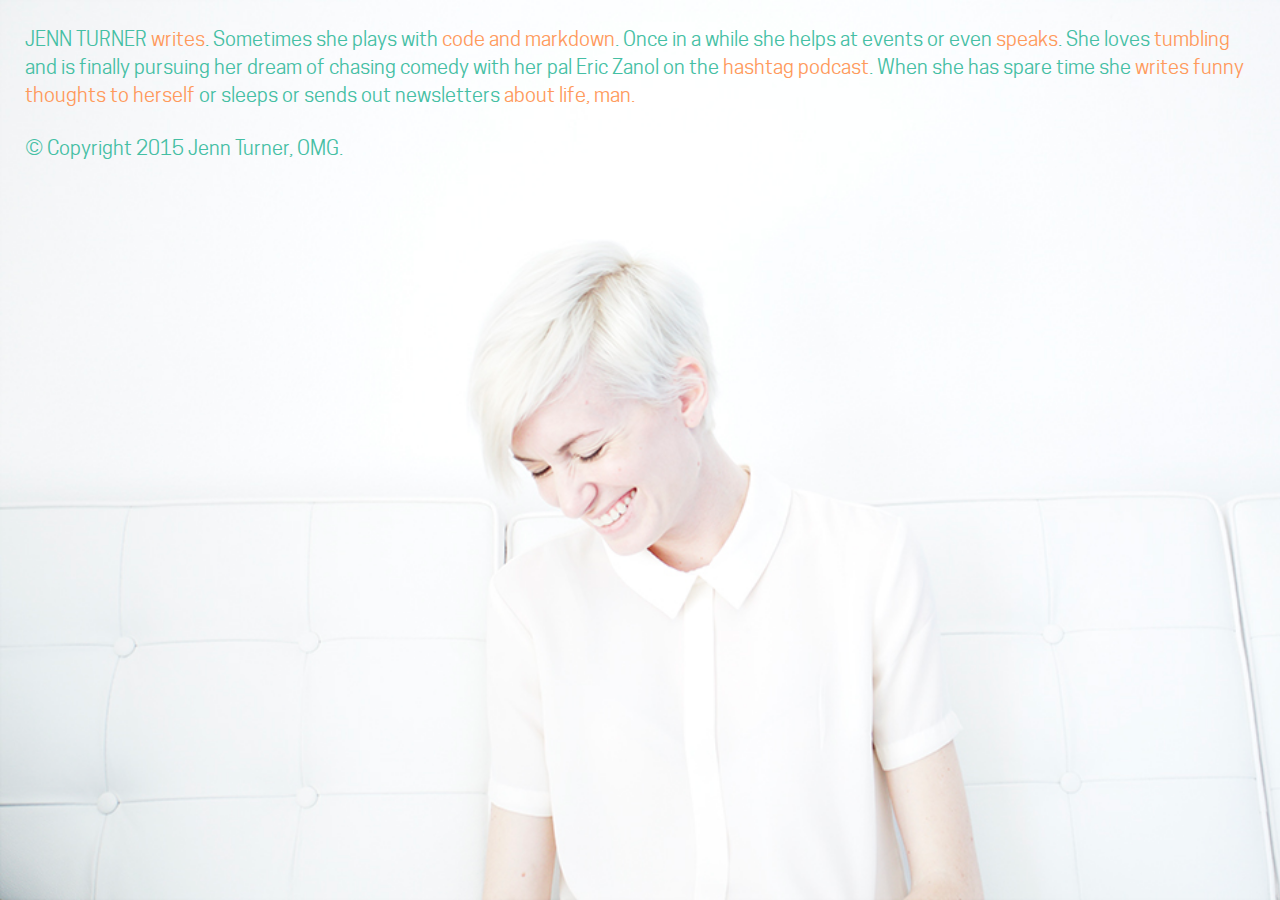
<file: index.html>
<!DOCTYPE html>
<html lang="en-us">
  <head>
    <meta charset="UTF-8">
    <title>Jenn Turner built this kinda.</title>
   <link type="text/css" rel="stylesheet" href="css/main.css">
   <link rel="icon" type="icon" href="images/favicon.ico">
   <script>
  if (window.location.href.indexOf('http://jennpm.com') === 0) {
    window.location.href = 'http://renrutnnej.github.io/jennpm';
  }
  </script>
  <link rel="canonical" href="http://renrutnnej.github.io/jennpm">
  </head>
  <body id="landing">
     <section class="main-content">
      <p>JENN TURNER <a href="http://jennpm.com/writing">writes</a>. Sometimes she plays with <a href="https://github.com/renrutnnej">code and markdown</a>. Once in a while she helps at events or even <a href="http://lanyrd.com/profile/renrutnnej/">speaks</a>. She loves <a href="http://renrutnnej.com">tumbling</a> and is finally pursuing her dream of chasing comedy with her pal Eric Zanol on the <a href="https://soundcloud.com/hashtagpodcast">hashtag podcast</a>. When she has spare time she <a href="https://twitter.com/renrutnnej">writes funny thoughts to herself</a> or sleeps or sends out newsletters <a href="https://tinyletter.com/renrutnnej">about life, man.</a> </p>
     </section>
     <section class="footer">
       <p>© Copyright 2015 Jenn Turner, OMG.</p>
     </section>
  </body>
</html>
</file>
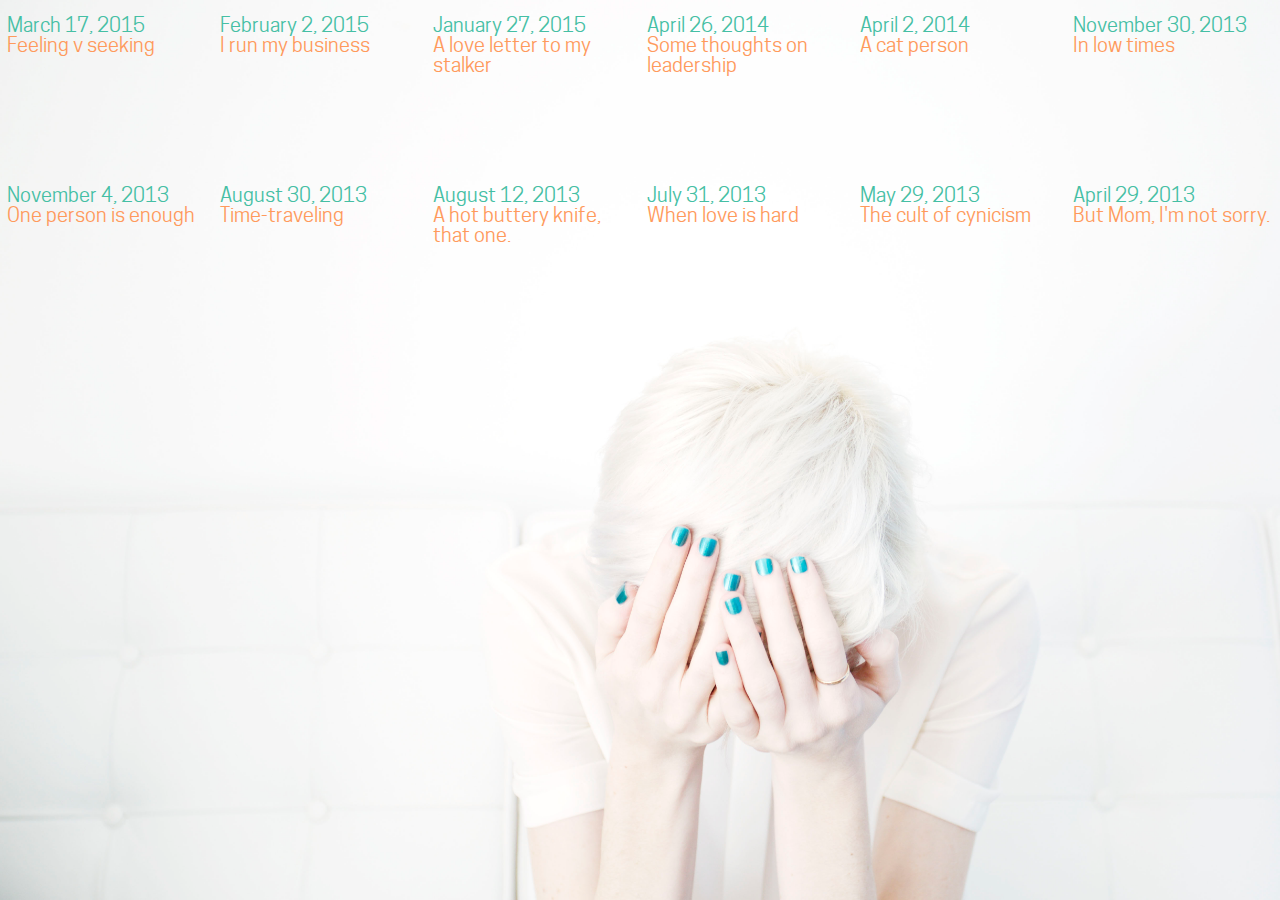
<file: writing.html>
<!DOCTYPE html>
<html lang="en-us">
  <head>
    <meta charset="UTF-8">
    <title>Jenn Turner writes.</title>
   <link type="text/css" rel="stylesheet" href="css/main.css">
   <link rel="icon" type="icon" href="images/favicon.ico">
  </head>
  <body id="writing">
     <section class="writing-content">
       <ul class="flex-container">
        <li class="flex-item">March 17, 2015</br><a href="http://renrutnnej.com/post/113883420959/feeling-v-seeking">Feeling v seeking</a></li>
        <li class="flex-item">February 2, 2015</br><a href="http://renrutnnej.com/post/109891700679/i-run-my-business">I run my business</a></li>  
        <li class="flex-item">January 27, 2015</br><a href="http://renrutnnej.com/post/109372280904/a-love-letter-to-my-stalker">A love letter to my stalker</a></li>
        <li class="flex-item">April 26, 2014</br><a href="http://renrutnnej.com/post/83927721573/some-thoughts-on-leadership">Some thoughts on leadership</a></li>
        <li class="flex-item">April 2, 2014</br><a href="http://thepot-luck.com/jennturner/a-cat-person/">A cat person</a></li>
        <li class="flex-item">November 30, 2013</br><a href="http://thepot-luck.com/jennturner/in-low-times/">In low times</a></li>
        <li class="flex-item">November 4, 2013</br><a href="http://renrutnnej.com/post/66030499879/one-person-is-enough">One person is enough</a></li>
        <li class="flex-item">August 30, 2013</br><a href="http://thepot-luck.com/jennturner/time-traveling/">Time-traveling</a></li>
        <li class="flex-item">August 12, 2013</br><a href="http://renrutnnej.com/post/58132053745/a-hot-buttery-knife-that-one">A hot buttery knife, that one.</a></li>
        <li class="flex-item">July 31, 2013</br><a href="http://thepot-luck.com/jennturner/when-love-is-hard/">When love is hard</a></li>
        <li class="flex-item">May 29, 2013</br><a href="http://thepot-luck.com/jennturner/the-cult-of-cynicism/">The cult of cynicism</a></li>
        <li class="flex-item">April 29, 2013</br><a href="http://thepot-luck.com/jennturner/but-mom-im-not-sorry/">But Mom, I'm not sorry.</a></li>
      </ul>
     </section>
  </body>
</html>
</file>
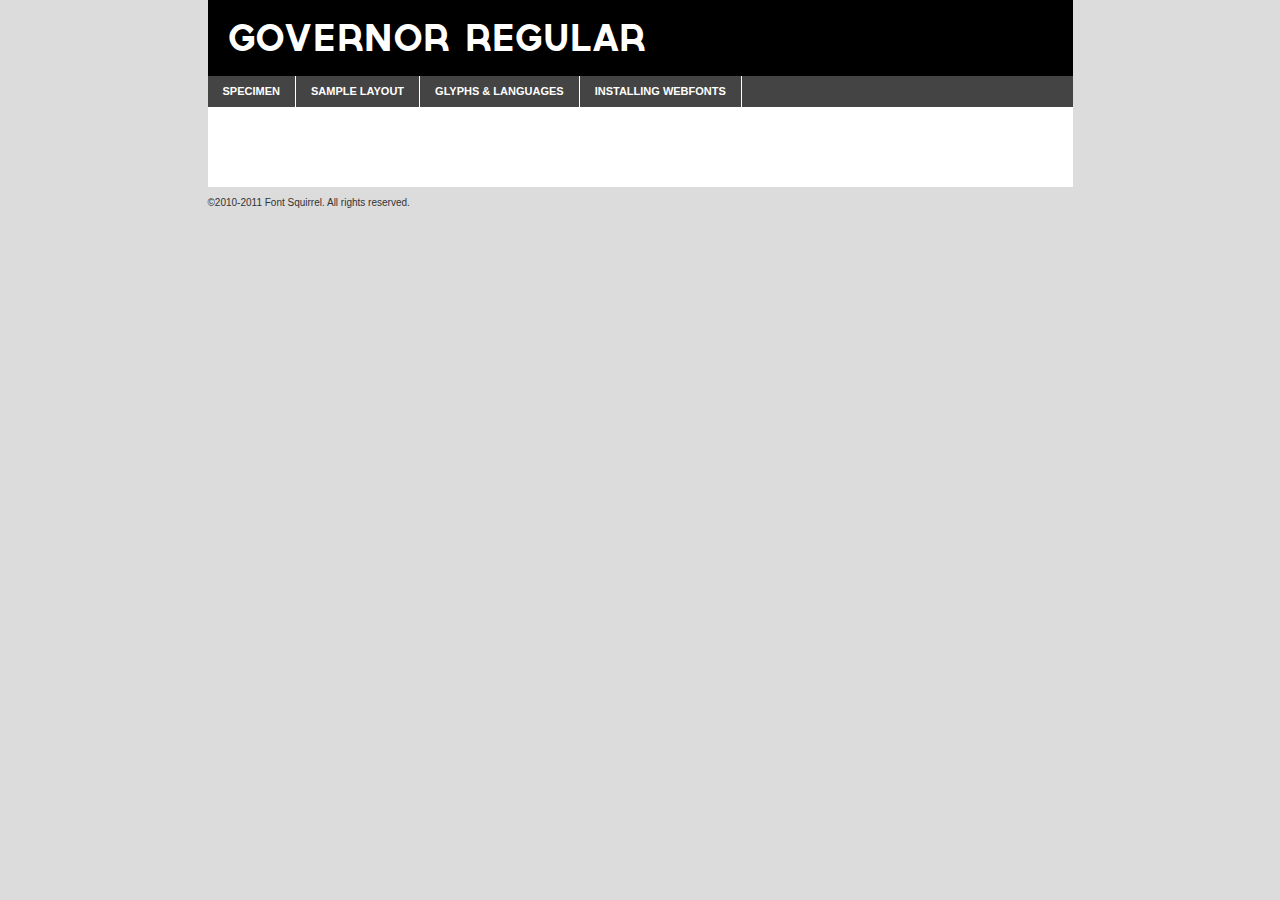
<file: webfontkit/governor-demo.html>
<!DOCTYPE html PUBLIC "-//W3C//DTD XHTML 1.0 Transitional//EN"
	"http://www.w3.org/TR/xhtml1/DTD/xhtml1-transitional.dtd">

<html xmlns="http://www.w3.org/1999/xhtml" xml:lang="en" lang="en">
<head>
	<meta http-equiv="Content-Type" content="text/html; charset=utf-8" />
	<script src="http://ajax.googleapis.com/ajax/libs/jquery/1.7.2/jquery.min.js" type="text/javascript" charset="utf-8"></script>
	<script src="specimen_files/easytabs.js" type="text/javascript" charset="utf-8"></script>
	<link rel="stylesheet" href="specimen_files/specimen_stylesheet.css" type="text/css" charset="utf-8" />
	<link rel="stylesheet" href="stylesheet.css" type="text/css" charset="utf-8" />

	<style type="text/css">
					body{
				font-family: 'governorregular';
							}
		</style>

	<title>Governor Regular Specimen</title>
	
	
	<script type="text/javascript" charset="utf-8">
		$(document).ready(function() {
			$('#container').easyTabs({defaultContent:1});
		});
	</script>
</head>

<body>
<div id="container">
	<div id="header">
		Governor Regular	</div>
	<ul class="tabs">
		<li><a href="#specimen">Specimen</a></li>
		<li><a href="#layout">Sample Layout</a></li>
				<li><a href="#glyphs">Glyphs &amp; Languages</a></li>
		<li><a href="#installing">Installing Webfonts</a></li>
		
	</ul>
	
	<div id="main_content">

		
			<div id="specimen">
		
				<div class="section">
					<div class="grid12 firstcol">
						<div class="huge">AaBb</div>
					</div>
				</div>
		
				<div class="section">
					<div class="glyph_range">A&#x200B;B&#x200b;C&#x200b;D&#x200b;E&#x200b;F&#x200b;G&#x200b;H&#x200b;I&#x200b;J&#x200b;K&#x200b;L&#x200b;M&#x200b;N&#x200b;O&#x200b;P&#x200b;Q&#x200b;R&#x200b;S&#x200b;T&#x200b;U&#x200b;V&#x200b;W&#x200b;X&#x200b;Y&#x200b;Z&#x200b;a&#x200b;b&#x200b;c&#x200b;d&#x200b;e&#x200b;f&#x200b;g&#x200b;h&#x200b;i&#x200b;j&#x200b;k&#x200b;l&#x200b;m&#x200b;n&#x200b;o&#x200b;p&#x200b;q&#x200b;r&#x200b;s&#x200b;t&#x200b;u&#x200b;v&#x200b;w&#x200b;x&#x200b;y&#x200b;z&#x200b;1&#x200b;2&#x200b;3&#x200b;4&#x200b;5&#x200b;6&#x200b;7&#x200b;8&#x200b;9&#x200b;0&#x200b;&amp;&#x200b;.&#x200b;,&#x200b;?&#x200b;!&#x200b;&#64;&#x200b;(&#x200b;)&#x200b;#&#x200b;$&#x200b;%&#x200b;*&#x200b;+&#x200b;-&#x200b;=&#x200b;:&#x200b;;</div>
				</div>
				<div class="section">
					<div class="grid12 firstcol">
						<table class="sample_table">
							<tr><td>10</td><td class="size10">abcdefghijklmnopqrstuvwxyzABCDEFGHIJKLMNOPQRSTUVWXYZ0123456789abcdefghijklmnopqrstuvwxyzABCDEFGHIJKLMNOPQRSTUVWXYZ0123456789abcdefghijklmnopqrstuvwxyzABCDEFGHIJKLMNOPQRSTUVWXYZ</td></tr>
							<tr><td>11</td><td class="size11">abcdefghijklmnopqrstuvwxyzABCDEFGHIJKLMNOPQRSTUVWXYZ0123456789abcdefghijklmnopqrstuvwxyzABCDEFGHIJKLMNOPQRSTUVWXYZ0123456789abcdefghijklmnopqrstuvwxyzABCDEFGHIJKLMNOPQRSTUVWXYZ</td></tr>
							<tr><td>12</td><td class="size12">abcdefghijklmnopqrstuvwxyzABCDEFGHIJKLMNOPQRSTUVWXYZ0123456789abcdefghijklmnopqrstuvwxyzABCDEFGHIJKLMNOPQRSTUVWXYZ0123456789abcdefghijklmnopqrstuvwxyzABCDEFGHIJKLMNOPQRSTUVWXYZ</td></tr>
							<tr><td>13</td><td class="size13">abcdefghijklmnopqrstuvwxyzABCDEFGHIJKLMNOPQRSTUVWXYZ0123456789abcdefghijklmnopqrstuvwxyzABCDEFGHIJKLMNOPQRSTUVWXYZ0123456789abcdefghijklmnopqrstuvwxyzABCDEFGHIJKLMNOPQRSTUVWXYZ</td></tr>
							<tr><td>14</td><td class="size14">abcdefghijklmnopqrstuvwxyzABCDEFGHIJKLMNOPQRSTUVWXYZ0123456789abcdefghijklmnopqrstuvwxyzABCDEFGHIJKLMNOPQRSTUVWXYZ0123456789abcdefghijklmnopqrstuvwxyzABCDEFGHIJKLMNOPQRSTUVWXYZ</td></tr>
							<tr><td>16</td><td class="size16">abcdefghijklmnopqrstuvwxyzABCDEFGHIJKLMNOPQRSTUVWXYZ0123456789abcdefghijklmnopqrstuvwxyzABCDEFGHIJKLMNOPQRSTUVWXYZ</td></tr>
							<tr><td>18</td><td class="size18">abcdefghijklmnopqrstuvwxyzABCDEFGHIJKLMNOPQRSTUVWXYZ0123456789abcdefghijklmnopqrstuvwxyzABCDEFGHIJKLMNOPQRSTUVWXYZ</td></tr>
							<tr><td>20</td><td class="size20">abcdefghijklmnopqrstuvwxyzABCDEFGHIJKLMNOPQRSTUVWXYZ0123456789abcdefghijklmnopqrstuvwxyzABCDEFGHIJKLMNOPQRSTUVWXYZ</td></tr>
							<tr><td>24</td><td class="size24">abcdefghijklmnopqrstuvwxyzABCDEFGHIJKLMNOPQRSTUVWXYZ0123456789abcdefghijklmnopqrstuvwxyzABCDEFGHIJKLMNOPQRSTUVWXYZ</td></tr>
							<tr><td>30</td><td class="size30">abcdefghijklmnopqrstuvwxyzABCDEFGHIJKLMNOPQRSTUVWXYZ0123456789abcdefghijklmnopqrstuvwxyzABCDEFGHIJKLMNOPQRSTUVWXYZ</td></tr>
							<tr><td>36</td><td class="size36">abcdefghijklmnopqrstuvwxyzABCDEFGHIJKLMNOPQRSTUVWXYZ0123456789abcdefghijklmnopqrstuvwxyzABCDEFGHIJKLMNOPQRSTUVWXYZ</td></tr>
							<tr><td>48</td><td class="size48">abcdefghijklmnopqrstuvwxyzABCDEFGHIJKLMNOPQRSTUVWXYZ0123456789abcdefghijklmnopqrstuvwxyzABCDEFGHIJKLMNOPQRSTUVWXYZ</td></tr>
							<tr><td>60</td><td class="size60">abcdefghijklmnopqrstuvwxyzABCDEFGHIJKLMNOPQRSTUVWXYZ0123456789abcdefghijklmnopqrstuvwxyzABCDEFGHIJKLMNOPQRSTUVWXYZ</td></tr>
							<tr><td>72</td><td class="size72">abcdefghijklmnopqrstuvwxyzABCDEFGHIJKLMNOPQRSTUVWXYZ0123456789abcdefghijklmnopqrstuvwxyzABCDEFGHIJKLMNOPQRSTUVWXYZ</td></tr>
							<tr><td>90</td><td class="size90">abcdefghijklmnopqrstuvwxyzABCDEFGHIJKLMNOPQRSTUVWXYZ0123456789abcdefghijklmnopqrstuvwxyzABCDEFGHIJKLMNOPQRSTUVWXYZ</td></tr>
						</table>
				
					</div>
			
				</div>
		
		
		
								<div class="section" id="bodycomparison">


										<div id="xheight">
				<div class="fontbody">&#x25FC;&#x25FC;&#x25FC;&#x25FC;&#x25FC;&#x25FC;&#x25FC;&#x25FC;&#x25FC;&#x25FC;&#x25FC;&#x25FC;&#x25FC;&#x25FC;&#x25FC;&#x25FC;&#x25FC;&#x25FC;&#x25FC;&#x25FC;&#x25FC;&#x25FC;&#x25FC;&#x25FC;&#x25FC;&#x25FC;&#x25FC;&#x25FC;&#x25FC;&#x25FC;&#x25FC;&#x25FC;&#x25FC;&#x25FC;&#x25FC;&#x25FC;&#x25FC;&#x25FC;&#x25FC;&#x25FC;&#x25FC;&#x25FC;&#x25FC;&#x25FC;&#x25FC;&#x25FC;&#x25FC;&#x25FC;&#x25FC;&#x25FC;&#x25FC;&#x25FC;&#x25FC;&#x25FC;&#x25FC;&#x25FC;&#x25FC;&#x25FC;&#x25FC;&#x25FC;&#x25FC;&#x25FC;&#x25FC;&#x25FC;&#x25FC;&#x25FC;&#x25FC;&#x25FC;&#x25FC;&#x25FC;&#x25FC;&#x25FC;&#x25FC;&#x25FC;&#x25FC;&#x25FC;&#x25FC;&#x25FC;&#x25FC;&#x25FC;&#x25FC;&#x25FC;&#x25FC;&#x25FC;&#x25FC;&#x25FC;&#x25FC;&#x25FC;&#x25FC;&#x25FC;&#x25FC;&#x25FC;&#x25FC;&#x25FC;&#x25FC;&#x25FC;&#x25FC;&#x25FC;&#x25FC;body</div><div class="arialbody">body</div><div class="verdanabody">body</div><div class="georgiabody">body</div></div>
										<div class="fontbody" style="z-index:1">
											body<span>Governor Regular</span>
										</div>
										<div class="arialbody" style="z-index:1">
											body<span>Arial</span>
										</div>
										<div class="verdanabody" style="z-index:1">
											body<span>Verdana</span>
										</div>
										<div class="georgiabody" style="z-index:1">
											body<span>Georgia</span>
										</div>



								</div>
		
		
				<div class="section psample psample_row1" id="">
					
					<div class="grid2 firstcol">
						<p class="size10"><span>10.</span>Aenean lacinia bibendum nulla sed consectetur. Fusce dapibus, tellus ac cursus commodo, tortor mauris condimentum nibh, ut fermentum massa justo sit amet risus. Nullam id dolor id nibh ultricies vehicula ut id elit. Cum sociis natoque penatibus et magnis dis parturient montes, nascetur ridiculus mus. Nulla vitae elit libero, a pharetra augue.</p>
			
					</div>
					<div class="grid3">
						<p class="size11"><span>11.</span>Aenean lacinia bibendum nulla sed consectetur. Fusce dapibus, tellus ac cursus commodo, tortor mauris condimentum nibh, ut fermentum massa justo sit amet risus. Nullam id dolor id nibh ultricies vehicula ut id elit. Cum sociis natoque penatibus et magnis dis parturient montes, nascetur ridiculus mus. Nulla vitae elit libero, a pharetra augue.</p>
			
					</div>
					<div class="grid3">
						<p class="size12"><span>12.</span>Aenean lacinia bibendum nulla sed consectetur. Fusce dapibus, tellus ac cursus commodo, tortor mauris condimentum nibh, ut fermentum massa justo sit amet risus. Nullam id dolor id nibh ultricies vehicula ut id elit. Cum sociis natoque penatibus et magnis dis parturient montes, nascetur ridiculus mus. Nulla vitae elit libero, a pharetra augue.</p>
			
					</div>
					<div class="grid4">
						<p class="size13"><span>13.</span>Aenean lacinia bibendum nulla sed consectetur. Fusce dapibus, tellus ac cursus commodo, tortor mauris condimentum nibh, ut fermentum massa justo sit amet risus. Nullam id dolor id nibh ultricies vehicula ut id elit. Cum sociis natoque penatibus et magnis dis parturient montes, nascetur ridiculus mus. Nulla vitae elit libero, a pharetra augue.</p>
			
					</div>
					<div class="white_blend"></div>
					
				</div>
				<div class="section psample psample_row2" id="">
					<div class="grid3 firstcol">
						<p class="size14"><span>14.</span>Aenean lacinia bibendum nulla sed consectetur. Fusce dapibus, tellus ac cursus commodo, tortor mauris condimentum nibh, ut fermentum massa justo sit amet risus. Nullam id dolor id nibh ultricies vehicula ut id elit. Cum sociis natoque penatibus et magnis dis parturient montes, nascetur ridiculus mus. Nulla vitae elit libero, a pharetra augue.</p>
			
					</div>
					<div class="grid4">
						<p class="size16"><span>16.</span>Aenean lacinia bibendum nulla sed consectetur. Fusce dapibus, tellus ac cursus commodo, tortor mauris condimentum nibh, ut fermentum massa justo sit amet risus. Nullam id dolor id nibh ultricies vehicula ut id elit. Cum sociis natoque penatibus et magnis dis parturient montes, nascetur ridiculus mus. Nulla vitae elit libero, a pharetra augue.</p>
			
					</div>
					<div class="grid5">
						<p class="size18"><span>18.</span>Aenean lacinia bibendum nulla sed consectetur. Fusce dapibus, tellus ac cursus commodo, tortor mauris condimentum nibh, ut fermentum massa justo sit amet risus. Nullam id dolor id nibh ultricies vehicula ut id elit. Cum sociis natoque penatibus et magnis dis parturient montes, nascetur ridiculus mus. Nulla vitae elit libero, a pharetra augue.</p>
			
					</div>

					<div class="white_blend"></div>

				</div>
				
				<div class="section psample psample_row3" id="">
					<div class="grid5 firstcol">
						<p class="size20"><span>20.</span>Aenean lacinia bibendum nulla sed consectetur. Fusce dapibus, tellus ac cursus commodo, tortor mauris condimentum nibh, ut fermentum massa justo sit amet risus. Nullam id dolor id nibh ultricies vehicula ut id elit. Cum sociis natoque penatibus et magnis dis parturient montes, nascetur ridiculus mus. Nulla vitae elit libero, a pharetra augue.</p>
					</div>
					<div class="grid7">
						<p class="size24"><span>24.</span>Aenean lacinia bibendum nulla sed consectetur. Fusce dapibus, tellus ac cursus commodo, tortor mauris condimentum nibh, ut fermentum massa justo sit amet risus. Nullam id dolor id nibh ultricies vehicula ut id elit. Cum sociis natoque penatibus et magnis dis parturient montes, nascetur ridiculus mus. Nulla vitae elit libero, a pharetra augue.</p>
					</div>
					
					<div class="white_blend"></div>
					
				</div>
				
				<div class="section psample psample_row4" id="">
					<div class="grid12 firstcol">
						<p class="size30"><span>30.</span>Aenean lacinia bibendum nulla sed consectetur. Fusce dapibus, tellus ac cursus commodo, tortor mauris condimentum nibh, ut fermentum massa justo sit amet risus. Nullam id dolor id nibh ultricies vehicula ut id elit. Cum sociis natoque penatibus et magnis dis parturient montes, nascetur ridiculus mus. Nulla vitae elit libero, a pharetra augue.</p>
					</div>
					<div class="white_blend"></div>
					
				</div>
				
				
				
				<div class="section psample psample_row1 fullreverse">
					<div class="grid2 firstcol">
						<p class="size10"><span>10.</span>Aenean lacinia bibendum nulla sed consectetur. Fusce dapibus, tellus ac cursus commodo, tortor mauris condimentum nibh, ut fermentum massa justo sit amet risus. Nullam id dolor id nibh ultricies vehicula ut id elit. Cum sociis natoque penatibus et magnis dis parturient montes, nascetur ridiculus mus. Nulla vitae elit libero, a pharetra augue.</p>
			
					</div>
					<div class="grid3">
						<p class="size11"><span>11.</span>Aenean lacinia bibendum nulla sed consectetur. Fusce dapibus, tellus ac cursus commodo, tortor mauris condimentum nibh, ut fermentum massa justo sit amet risus. Nullam id dolor id nibh ultricies vehicula ut id elit. Cum sociis natoque penatibus et magnis dis parturient montes, nascetur ridiculus mus. Nulla vitae elit libero, a pharetra augue.</p>
			
					</div>
					<div class="grid3">
						<p class="size12"><span>12.</span>Aenean lacinia bibendum nulla sed consectetur. Fusce dapibus, tellus ac cursus commodo, tortor mauris condimentum nibh, ut fermentum massa justo sit amet risus. Nullam id dolor id nibh ultricies vehicula ut id elit. Cum sociis natoque penatibus et magnis dis parturient montes, nascetur ridiculus mus. Nulla vitae elit libero, a pharetra augue.</p>
			
					</div>
					<div class="grid4">
						<p class="size13"><span>13.</span>Aenean lacinia bibendum nulla sed consectetur. Fusce dapibus, tellus ac cursus commodo, tortor mauris condimentum nibh, ut fermentum massa justo sit amet risus. Nullam id dolor id nibh ultricies vehicula ut id elit. Cum sociis natoque penatibus et magnis dis parturient montes, nascetur ridiculus mus. Nulla vitae elit libero, a pharetra augue.</p>
			
					</div>
					<div class="black_blend"></div>
					
				</div>
				
				<div class="section psample psample_row2 fullreverse">
					<div class="grid3 firstcol">
						<p class="size14"><span>14.</span>Aenean lacinia bibendum nulla sed consectetur. Fusce dapibus, tellus ac cursus commodo, tortor mauris condimentum nibh, ut fermentum massa justo sit amet risus. Nullam id dolor id nibh ultricies vehicula ut id elit. Cum sociis natoque penatibus et magnis dis parturient montes, nascetur ridiculus mus. Nulla vitae elit libero, a pharetra augue.</p>
			
					</div>
					<div class="grid4">
						<p class="size16"><span>16.</span>Aenean lacinia bibendum nulla sed consectetur. Fusce dapibus, tellus ac cursus commodo, tortor mauris condimentum nibh, ut fermentum massa justo sit amet risus. Nullam id dolor id nibh ultricies vehicula ut id elit. Cum sociis natoque penatibus et magnis dis parturient montes, nascetur ridiculus mus. Nulla vitae elit libero, a pharetra augue.</p>
			
					</div>
					<div class="grid5">
						<p class="size18"><span>18.</span>Aenean lacinia bibendum nulla sed consectetur. Fusce dapibus, tellus ac cursus commodo, tortor mauris condimentum nibh, ut fermentum massa justo sit amet risus. Nullam id dolor id nibh ultricies vehicula ut id elit. Cum sociis natoque penatibus et magnis dis parturient montes, nascetur ridiculus mus. Nulla vitae elit libero, a pharetra augue.</p>
			
					</div>
					<div class="black_blend"></div>

				</div>
				
				<div class="section psample fullreverse psample_row3" id="">
					<div class="grid5 firstcol">
						<p class="size20"><span>20.</span>Aenean lacinia bibendum nulla sed consectetur. Fusce dapibus, tellus ac cursus commodo, tortor mauris condimentum nibh, ut fermentum massa justo sit amet risus. Nullam id dolor id nibh ultricies vehicula ut id elit. Cum sociis natoque penatibus et magnis dis parturient montes, nascetur ridiculus mus. Nulla vitae elit libero, a pharetra augue.</p>
					</div>
					<div class="grid7">
						<p class="size24"><span>24.</span>Aenean lacinia bibendum nulla sed consectetur. Fusce dapibus, tellus ac cursus commodo, tortor mauris condimentum nibh, ut fermentum massa justo sit amet risus. Nullam id dolor id nibh ultricies vehicula ut id elit. Cum sociis natoque penatibus et magnis dis parturient montes, nascetur ridiculus mus. Nulla vitae elit libero, a pharetra augue.</p>
					</div>
					
					<div class="black_blend"></div>
					
				</div>
				
				<div class="section psample fullreverse psample_row4" id="" style="border-bottom: 20px #000 solid;">
					<div class="grid12 firstcol">
						<p class="size30"><span>30.</span>Aenean lacinia bibendum nulla sed consectetur. Fusce dapibus, tellus ac cursus commodo, tortor mauris condimentum nibh, ut fermentum massa justo sit amet risus. Nullam id dolor id nibh ultricies vehicula ut id elit. Cum sociis natoque penatibus et magnis dis parturient montes, nascetur ridiculus mus. Nulla vitae elit libero, a pharetra augue.</p>
					</div>
					<div class="black_blend"></div>
					
				</div>
				
				
				
				
			</div>
			
			<div id="layout">
				
				<div class="section">
					
					<div class="grid12 firstcol">
						<h1>Lorem Ipsum Dolor</h1>
						<h2>Etiam porta sem malesuada magna mollis euismod</h2>
						
						<p class="byline">By <a href="#link">Aenean Lacinia</a></p>
					</div>
				</div>
				<div class="section">
					<div class="grid8 firstcol">
						<p class="large">Donec sed odio dui. Morbi leo risus, porta ac consectetur ac, vestibulum at eros. Fusce dapibus, tellus ac cursus commodo, tortor mauris condimentum nibh, ut fermentum massa justo sit amet risus. </p>

						
						<h3>Pellentesque ornare sem</h3>

						<p>Maecenas sed diam eget risus varius blandit sit amet non magna. Maecenas faucibus mollis interdum. Donec ullamcorper nulla non metus auctor fringilla. Nullam id dolor id nibh ultricies vehicula ut id elit. Nullam id dolor id nibh ultricies vehicula ut id elit. </p>

						<p>Aenean eu leo quam. Pellentesque ornare sem lacinia quam venenatis vestibulum. Lorem ipsum dolor sit amet, consectetur adipiscing elit. Cum sociis natoque penatibus et magnis dis parturient montes, nascetur ridiculus mus. </p>

						<p>Nulla vitae elit libero, a pharetra augue. Praesent commodo cursus magna, vel scelerisque nisl consectetur et. Aenean lacinia bibendum nulla sed consectetur. </p>

						<p>Nullam quis risus eget urna mollis ornare vel eu leo. Nullam quis risus eget urna mollis ornare vel eu leo. Maecenas sed diam eget risus varius blandit sit amet non magna. Donec ullamcorper nulla non metus auctor fringilla. </p>

						<h3>Cras mattis consectetur</h3>

						<p>Aenean eu leo quam. Pellentesque ornare sem lacinia quam venenatis vestibulum. Aenean lacinia bibendum nulla sed consectetur. Integer posuere erat a ante venenatis dapibus posuere velit aliquet. Cras mattis consectetur purus sit amet fermentum. </p>

						<p>Nullam id dolor id nibh ultricies vehicula ut id elit. Nullam quis risus eget urna mollis ornare vel eu leo. Cras mattis consectetur purus sit amet fermentum.</p>
					</div>
					
					<div class="grid4 sidebar">
						
						<div class="box reverse">
							<p class="last">Nullam quis risus eget urna mollis ornare vel eu leo. Donec ullamcorper nulla non metus auctor fringilla. Cras mattis consectetur purus sit amet fermentum. Sed posuere consectetur est at lobortis. Lorem ipsum dolor sit amet, consectetur adipiscing elit. </p>
						</div>
						
						<p class="caption">Maecenas sed diam eget risus varius.</p>

						<p>Vestibulum id ligula porta felis euismod semper. Integer posuere erat a ante venenatis dapibus posuere velit aliquet. Vestibulum id ligula porta felis euismod semper. Sed posuere consectetur est at lobortis. Maecenas sed diam eget risus varius blandit sit amet non magna. Fusce dapibus, tellus ac cursus commodo, tortor mauris condimentum nibh, ut fermentum massa justo sit amet risus. </p>

					

						<p>Duis mollis, est non commodo luctus, nisi erat porttitor ligula, eget lacinia odio sem nec elit. Aenean lacinia bibendum nulla sed consectetur. Vivamus sagittis lacus vel augue laoreet rutrum faucibus dolor auctor. Aenean lacinia bibendum nulla sed consectetur. Nullam quis risus eget urna mollis ornare vel eu leo. </p>

						<p>Praesent commodo cursus magna, vel scelerisque nisl consectetur et. Donec ullamcorper nulla non metus auctor fringilla. Maecenas faucibus mollis interdum. Fusce dapibus, tellus ac cursus commodo, tortor mauris condimentum nibh, ut fermentum massa justo sit amet risus. </p>

					</div>
				</div>
				
			</div>


			



		<div id="glyphs">
			<div class="section">
				<div class="grid12 firstcol">
			
				<h1>Language Support</h1>
				<p>The subset of Governor Regular in this kit supports the following languages:<br />
			
					English				</p>
				<h1>Glyph Chart</h1>
				<p>The subset of Governor Regular in this kit includes all the glyphs listed below. Unicode entities are included above each glyph to help you insert individual characters into your layout.</p>
				<div id="glyph_chart">
			
																				 <div><p>&amp;#32;</p>&#32;</div>
																				 <div><p>&amp;#65;</p>&#65;</div>
																				 <div><p>&amp;#66;</p>&#66;</div>
																				 <div><p>&amp;#67;</p>&#67;</div>
																				 <div><p>&amp;#68;</p>&#68;</div>
																				 <div><p>&amp;#69;</p>&#69;</div>
																				 <div><p>&amp;#70;</p>&#70;</div>
																				 <div><p>&amp;#71;</p>&#71;</div>
																				 <div><p>&amp;#72;</p>&#72;</div>
																				 <div><p>&amp;#73;</p>&#73;</div>
																				 <div><p>&amp;#74;</p>&#74;</div>
																				 <div><p>&amp;#75;</p>&#75;</div>
																				 <div><p>&amp;#76;</p>&#76;</div>
																				 <div><p>&amp;#77;</p>&#77;</div>
																				 <div><p>&amp;#78;</p>&#78;</div>
																				 <div><p>&amp;#79;</p>&#79;</div>
																				 <div><p>&amp;#80;</p>&#80;</div>
																				 <div><p>&amp;#81;</p>&#81;</div>
																				 <div><p>&amp;#82;</p>&#82;</div>
																				 <div><p>&amp;#83;</p>&#83;</div>
																				 <div><p>&amp;#84;</p>&#84;</div>
																				 <div><p>&amp;#85;</p>&#85;</div>
																				 <div><p>&amp;#86;</p>&#86;</div>
																				 <div><p>&amp;#87;</p>&#87;</div>
																				 <div><p>&amp;#88;</p>&#88;</div>
																				 <div><p>&amp;#89;</p>&#89;</div>
																				 <div><p>&amp;#90;</p>&#90;</div>
																				 <div><p>&amp;#97;</p>&#97;</div>
																				 <div><p>&amp;#98;</p>&#98;</div>
																				 <div><p>&amp;#99;</p>&#99;</div>
																				 <div><p>&amp;#100;</p>&#100;</div>
																				 <div><p>&amp;#101;</p>&#101;</div>
																				 <div><p>&amp;#102;</p>&#102;</div>
																				 <div><p>&amp;#103;</p>&#103;</div>
																				 <div><p>&amp;#104;</p>&#104;</div>
																				 <div><p>&amp;#105;</p>&#105;</div>
																				 <div><p>&amp;#106;</p>&#106;</div>
																				 <div><p>&amp;#107;</p>&#107;</div>
																				 <div><p>&amp;#108;</p>&#108;</div>
																				 <div><p>&amp;#109;</p>&#109;</div>
																				 <div><p>&amp;#110;</p>&#110;</div>
																				 <div><p>&amp;#111;</p>&#111;</div>
																				 <div><p>&amp;#112;</p>&#112;</div>
																				 <div><p>&amp;#113;</p>&#113;</div>
																				 <div><p>&amp;#114;</p>&#114;</div>
																				 <div><p>&amp;#115;</p>&#115;</div>
																				 <div><p>&amp;#116;</p>&#116;</div>
																				 <div><p>&amp;#117;</p>&#117;</div>
																				 <div><p>&amp;#118;</p>&#118;</div>
																				 <div><p>&amp;#119;</p>&#119;</div>
																				 <div><p>&amp;#120;</p>&#120;</div>
																				 <div><p>&amp;#121;</p>&#121;</div>
																				 <div><p>&amp;#122;</p>&#122;</div>
																				 <div><p>&amp;#160;</p>&#160;</div>
																				 <div><p>&amp;#8192;</p>&#8192;</div>
																				 <div><p>&amp;#8193;</p>&#8193;</div>
																				 <div><p>&amp;#8194;</p>&#8194;</div>
																				 <div><p>&amp;#8195;</p>&#8195;</div>
																				 <div><p>&amp;#8196;</p>&#8196;</div>
																				 <div><p>&amp;#8197;</p>&#8197;</div>
																				 <div><p>&amp;#8198;</p>&#8198;</div>
																				 <div><p>&amp;#8199;</p>&#8199;</div>
																				 <div><p>&amp;#8200;</p>&#8200;</div>
																				 <div><p>&amp;#8201;</p>&#8201;</div>
																				 <div><p>&amp;#8202;</p>&#8202;</div>
																				 <div><p>&amp;#8239;</p>&#8239;</div>
																				 <div><p>&amp;#8287;</p>&#8287;</div>
																				 <div><p>&amp;#9724;</p>&#9724;</div>
																																																</div>	
				</div>
		
		
			</div>
		</div>
		
		
		<div id="specs">
			
		</div>
	
		<div id="installing">
			<div class="section">
				<div class="grid7 firstcol">
					<h1>Installing Webfonts</h1>
					
					<p>Webfonts are supported by all major browser platforms but not all in the same way. There are currently four different font formats that must be included in order to target all browsers. This includes TTF, WOFF, EOT and SVG.</p>
					
					<h2>1. Upload your webfonts</h2>
					<p>You must upload your webfont kit to your website. They should be in or near the same directory as your CSS files.</p>
					
					<h2>2. Include the webfont stylesheet</h2>
					<p>A special CSS @font-face declaration helps the various browsers select the appropriate font it needs without causing you a bunch of headaches. Learn more about this syntax by reading the <a href="http://www.fontspring.com/blog/further-hardening-of-the-bulletproof-syntax">Fontspring blog post</a> about it. The code for it is as follows:</p>


<code>
@font-face{ 
	font-family: 'MyWebFont';
	src: url('WebFont.eot');
	src: url('WebFont.eot?#iefix') format('embedded-opentype'),
	     url('WebFont.woff') format('woff'),
	     url('WebFont.ttf') format('truetype'),
	     url('WebFont.svg#webfont') format('svg');
}
</code>

	<p>We've already gone ahead and generated the code for you. All you have to do is link to the stylesheet in your HTML, like this:</p>
	<code>&lt;link rel=&quot;stylesheet&quot; href=&quot;stylesheet.css&quot; type=&quot;text/css&quot; charset=&quot;utf-8&quot; /&gt;</code>

					<h2>3. Modify your own stylesheet</h2>
					<p>To take advantage of your new fonts, you must tell your stylesheet to use them. Look at the original @font-face declaration above and find the property called "font-family." The name linked there will be what you use to reference the font. Prepend that webfont name to the font stack in the "font-family" property, inside the selector you want to change. For example:</p>
<code>p { font-family: 'WebFont', Arial, sans-serif; }</code>

<h2>4. Test</h2>
<p>Getting webfonts to work cross-browser <em>can</em> be tricky. Use the information in the sidebar to help you if you find that fonts aren't loading in a particular browser.</p>
				</div>
				
				<div class="grid5 sidebar">
					<div class="box">
						<h2>Troubleshooting<br />Font-Face Problems</h2>
						<p>Having trouble getting your webfonts to load in your new website? Here are some tips to sort out what might be the problem.</p>

						<h3>Fonts not showing in any browser</h3>

						<p>This sounds like you need to work on the plumbing. You either did not upload the fonts to the correct directory, or you did not link the fonts properly in the CSS. If you've confirmed that all this is correct and you still have a problem, take a look at your .htaccess file and see if requests are getting intercepted.</p>

						<h3>Fonts not loading in iPhone or iPad</h3>

						<p>The most common problem here is that you are serving the fonts from an IIS server. IIS refuses to serve files that have unknown MIME types. If that is the case, you must set the MIME type for SVG to "image/svg+xml" in the server settings. Follow these instructions from Microsoft if you need help.</p>

						<h3>Fonts not loading in Firefox</h3>

						<p>The primary reason for this failure? You are still using a version Firefox older than 3.5. So upgrade already! If that isn't it, then you are very likely serving fonts from a different domain. Firefox requires that all font assets be served from the same domain. Lastly it is possible that you need to add WOFF to your list of MIME types (if you are serving via IIS.)</p>

						<h3>Fonts not loading in IE</h3>

						<p>Are you looking at Internet Explorer on an actual Windows machine or are you cheating by using a service like Adobe BrowserLab? Many of these screenshot services do not render @font-face for IE. Best to test it on a real machine.</p>

						<h3>Fonts not loading in IE9</h3>

						<p>IE9, like Firefox, requires that fonts be served from the same domain as the website. Make sure that is the case.</p>
					</div>
				</div>
			</div>
			
		</div>
	
	</div>
	<div id="footer">
		<p>&copy;2010-2011 Font Squirrel. All rights reserved.</p>
	</div>
</div>
</body>
</html>
</file>
<file: css/main.css>
/*--------------------------------------------------------------------
    ___  _______   ________   ________      
   |\  \|\  ___ \ |\   ___  \|\   ___  \    
   \ \  \ \   __/|\ \  \\ \  \ \  \\ \  \   
 __ \ \  \ \  \_|/_\ \  \\ \  \ \  \\ \  \  
|\  \\_\  \ \  \_|\ \ \  \\ \  \ \  \\ \  \ 
\ \________\ \_______\ \__\\ \__\ \__\\ \__\
 \|________|\|_______|\|__| \|__|\|__| \|__|
 
 Coded by @renrutnnej :sunglasses:
--------------------------------------------------------------------*/

#landing {
  margin: 0px;
  padding: 0px;	
  background-image: url(../images/landing.jpg);
  background-attachment: fixed;
  background-position: relative;
  background-repeat: no-repeat;
  webkit-background-size: cover;
    -moz-background-size: cover;
    -o-background-size: cover;
    background-size: cover; 
  line-height: 1.5;
  font-family: 'cooper_hewittbook', sans-serif;
  color: #45bfa4;
}

#writing {
  margin: 0px;
  padding: 0px;	
  background-image: url(../images/writing.jpg);
  background-attachment: fixed;
  background-position: relative;
  background-repeat: no-repeat;
  webkit-background-size: cover;
    -moz-background-size: cover;
    -o-background-size: cover;
    background-size: cover; 
  line-height: 1.5;
  font-family: 'cooper_hewittbook', sans-serif;
  color: #45bfa4;
}

#footer {
  clear: both;
  position: relative;
  z-index: 10;
  height: 3em;
  margin-top: -3em;
  font-family: 'cooper_hewittbook', sans-serif;
  color:#ff9a5c;
  font-size: 10px;
}

@font-face {
    font-family: 'cooper_hewittbook';
    src: url('fonts/cooperhewitt-book-webfont.eot');
    src: url('fonts/cooperhewitt-book-webfont.eot?#iefix') format('embedded-opentype'),
         url('fonts/cooperhewitt-book-webfont.woff2') format('woff2'),
         url('fonts/cooperhewitt-book-webfont.woff') format('woff'),
         url('fonts/cooperhewitt-book-webfont.ttf') format('truetype'),
         url('fonts/cooperhewitt-book-webfont.svg#cooper_hewittbook') format('svg');
    font-weight: normal;
    font-style: uppercase;
}

html {
  font-family: 'cooper_hewittbook', sans-serif;
  -ms-text-size-adjust: 100%;
  -webkit-text-size-adjust: 100%;
}

a:link {
  color: #ff9a5c; 
  text-decoration: none; 
}

a:active {
  color: #ff9a5c; 
  text-decoration: none; 
}

a:visited {
 color: #ff9a5c; 
 text-decoration: none; 
}

a:hover {
  color: #ff9a5c; 
  text-decoration: none; 
}

p {    
  margin: 25px;
  line-height: 140%;
  font-family: 'cooper_hewittbook', sans-serif;
  font-size: 20px;
  text-indent: 20px
  font-style: uppercase;        
}

.main-content {
    font-family: 'cooper_hewittbook', sans-serif;
    font-size: 20px;
    color: #45bfa4;
}

.writing-content {
    font-family: 'cooper_hewittbook', sans-serif;
    font-size: 10px;
    color: #45bfa4;
}

.flex-container {
  padding: 0;
  margin: 0;
  list-style: none;
  
  display: -webkit-box;
  display: -moz-box;
  display: -ms-flexbox;
  display: -webkit-flex;
  display: flex;
  
  -webkit-flex-flow: row wrap;
  justify-content: space-around;
}

.flex-item {
  background: none;
  padding: 5px;
  width: 200px;
  height: 150px;
  margin-top: 10px;
  
  line-height: 20px;
  color: #45bfa4;
  font-weight: none;
  font-size: 20px;
  text-align: left;
}
</file>
<file: webfontkit/stylesheet.css>
/* Generated by Font Squirrel (http://www.fontsquirrel.com) on May 1, 2015 */



@font-face {
    font-family: 'governorregular';
    src: url('governor-webfont.eot');
    src: url('governor-webfont.eot?#iefix') format('embedded-opentype'),
         url('governor-webfont.woff2') format('woff2'),
         url('governor-webfont.woff') format('woff'),
         url('governor-webfont.ttf') format('truetype'),
         url('governor-webfont.svg#governorregular') format('svg');
    font-weight: normal;
    font-style: normal;

}
</file>
<file: webfontkit/specimen_files/specimen_stylesheet.css>
@import url('grid_12-825-55-15.css');

/*  
	CSS Reset by Eric Meyer - Released under Public Domain
    http://meyerweb.com/eric/tools/css/reset/
*/
html, body, div, span, applet, object, iframe,
h1, h2, h3, h4, h5, h6, p, blockquote, pre,
a, abbr, acronym, address, big, cite, code,
del, dfn, em, font, img, ins, kbd, q, s, samp,
small, strike, strong, sub, sup, tt, var,
b, u, i, center, dl, dt, dd, ol, ul, li,
fieldset, form, label, legend, table, 
caption, tbody, tfoot, thead, tr, th, td 
                  {margin: 0;padding: 0;border: 0;outline: 0;
                  font-size: 100%;vertical-align: baseline;
                  background: transparent;}
body              {line-height: 1;}
ol, ul            {list-style: none;}
blockquote, q     {quotes: none;}
blockquote:before, blockquote:after,
q:before, q:after {content: '';	content: none;}
:focus            {outline: 0;}
ins               {text-decoration: none;}
del               {text-decoration: line-through;}
table             {border-collapse: collapse;border-spacing: 0;}




body {
	color: #000;
	background-color: #dcdcdc;
}

a {
	text-decoration: none;
	color: #1883ba;
}

h1{
	font-size: 32px;
	font-weight: normal;
	font-style: normal;
	margin-bottom: 18px;
}

h2{
	font-size: 18px;
}

#container {
	width: 865px;
	margin: 0px auto;
}


#header {
	padding: 20px;
	font-size: 36px;
	background-color: #000;
	color: #fff;
}

#header span {
	color: #666;
}
#main_content {
	background-color: #fff;
	padding: 60px 20px 20px;
}


#footer p {
	margin: 0;
	padding-top: 10px;
	padding-bottom: 50px;
	color: #333;
	font: 10px Arial, sans-serif;
}

.tabs {
	width: 100%;
	height: 31px;
	background-color: #444;
}
.tabs li {
	float:  left;
	margin: 0;
	overflow: hidden;
	background-color: #444;
}
.tabs li a {
	display: block;
	color: #fff;
	text-decoration: none;
	font: bold 11px/11px 'Arial';
	text-transform: uppercase;
	padding: 10px 15px;
	border-right: 1px solid #fff;
}

.tabs li a:hover {
		background-color: #00b3ff;

}

.tabs li.active a {
	color:  #000;
	background-color: #fff;
}



div.huge {
	
	font-size: 300px;
	line-height: 1em;
	padding: 0;
	letter-spacing: -.02em;
	overflow: hidden;
}
div.glyph_range {
	font-size: 72px;
	line-height: 1.1em;
}

.size10{ font-size: 10px; }
.size11{ font-size: 11px; }
.size12{ font-size: 12px; }
.size13{ font-size: 13px; }
.size14{ font-size: 14px; }
.size16{ font-size: 16px; }
.size18{ font-size: 18px; }
.size20{ font-size: 20px; }
.size24{ font-size: 24px; }
.size30{ font-size: 30px; }
.size36{ font-size: 36px; }
.size48{ font-size: 48px; }
.size60{ font-size: 60px; }
.size72{ font-size: 72px; }
.size90{ font-size: 90px; }


.psample_row1 {	height: 120px;}
.psample_row1 {	height: 120px;}
.psample_row2 {	height: 160px;}
.psample_row3 {	height: 160px;}
.psample_row4 {	height: 160px;}

.psample {
	overflow: hidden;
	position: relative;
}
.psample p {
	line-height: 1.3em;
	display: block;
	overflow: hidden;
	margin: 0;
}

.psample span {
	margin-right: .5em;
}

.white_blend {
	width: 100%;
	height: 61px;
	background-image: url([data-uri]);
	position: absolute;
	bottom: 0;
}
.black_blend {
	width: 100%;
	height: 61px;
	background-image: url([data-uri]);
	position: absolute;
	bottom: 0;
}
.fullreverse {
	background:  #000 !important;
	color:  #fff !important;
	margin-left: -20px;
	padding-left: 20px;
	margin-right: -20px;
	padding-right: 20px;
	padding: 20px;
	margin-bottom:0;
}


.sample_table td {
	padding-top: 3px;
	padding-bottom:5px;
	padding-left: 5px;
	vertical-align: middle;
	line-height: 1.2em;
}

.sample_table td:first-child {
	background-color: #eee;
	text-align: right;
	padding-right: 5px;
	padding-left: 0;
	padding: 5px;
	font: 11px/12px "Courier New", Courier, mono;
}

code {
	white-space: pre;
	background-color: #eee;
	display: block;
	padding: 10px;
	margin-bottom: 18px;
	overflow: auto;
}


.bottom,.last 	{margin-bottom:0 !important; padding-bottom:0 !important;}

.box  { 
  padding: 18px; 
  margin-bottom: 18px; 
  background: #eee; 
}

.reverse,.reversed { background:  #000 !important;color:  #fff !important; border: none !important;}

#bodycomparison {
	position: relative;
	overflow: hidden;
	font-size: 72px;
	height: 90px;
	white-space: nowrap;
}

#bodycomparison div{
	font-size: 72px;
	line-height: 90px;
	display: inline;
	margin: 0 15px 0 0;
	padding: 0;
}

#bodycomparison div span{
	font: 10px Arial;
	position: absolute;
	left: 0;
}
#xheight {
	float: none;
	position: absolute;
	color: #d9f3ff;
	font-size: 72px;
	line-height: 90px;
}

.fontbody {
 position: relative;
}
.arialbody{
	font-family: Arial;
	position: relative;
}
.verdanabody{
	font-family: Verdana;
	position: relative;
}
.georgiabody{
	font-family: Georgia;
	position: relative;
}

/* @group Layout page
 */

#layout h1 {
	font-size: 36px;
	line-height: 42px;
	font-weight: normal;
	font-style: normal;
}

#layout h2 {
	font-size: 24px;
	line-height: 23px;
	font-weight: normal;
	font-style: normal;
}

#layout h3 {
	font-size: 22px;
	line-height: 1.4em;
	margin-top: 1em;
	font-weight: normal;
	font-style: normal;
}


#layout p.byline {
	font-size: 12px;
	margin-top: 18px;
	line-height: 12px;
	margin-bottom: 0;
}
#layout p {
	font-size: 14px;
	line-height: 21px;
	margin-bottom: .5em;
}

#layout p.large{
	font-size: 18px;
	line-height: 26px;
}

#layout .sidebar p{
	font-size: 12px;
	line-height: 1.4em;
}

#layout p.caption {
	font-size: 10px;
	margin-top: -16px;
	margin-bottom: 18px;
}

/* @end */

/* @group Glyphs */

#glyph_chart div{
	background-color: #d9f3ff;
	color: black;
	float: left;
	font-size: 36px;
	height: 1.2em;
	line-height: 1.2em;
	margin-bottom: 1px;
	margin-right: 1px;
	text-align: center;
	width: 1.2em;
	position: relative;
	padding: .6em .2em .2em;
}

#glyph_chart div p {
	position: absolute;
	left: 0;
	top: 0;
	display: block;
	text-align: center;
	font: bold 9px Arial, sans-serif;
	background-color: #3a768f;
	width: 100%;
	color: #fff;
	padding: 2px 0;
}


#glyphs h1 {
	font-family: Arial, sans-serif;
}
/* @end */

/* @group Installing */

#installing {
	font: 13px Arial, sans-serif;
}

#installing p,
#glyphs p{
	line-height: 1.2em;
	margin-bottom: 18px;
	font: 13px Arial, sans-serif;
}



#installing h3{
	font-size: 15px;
	margin-top: 18px;
}

/* @end */

#rendering h1 {
	font-family: Arial, sans-serif;
}
.render_table td {
	font: 11px "Courier New", Courier, mono;
	vertical-align: middle;
}
</file>
